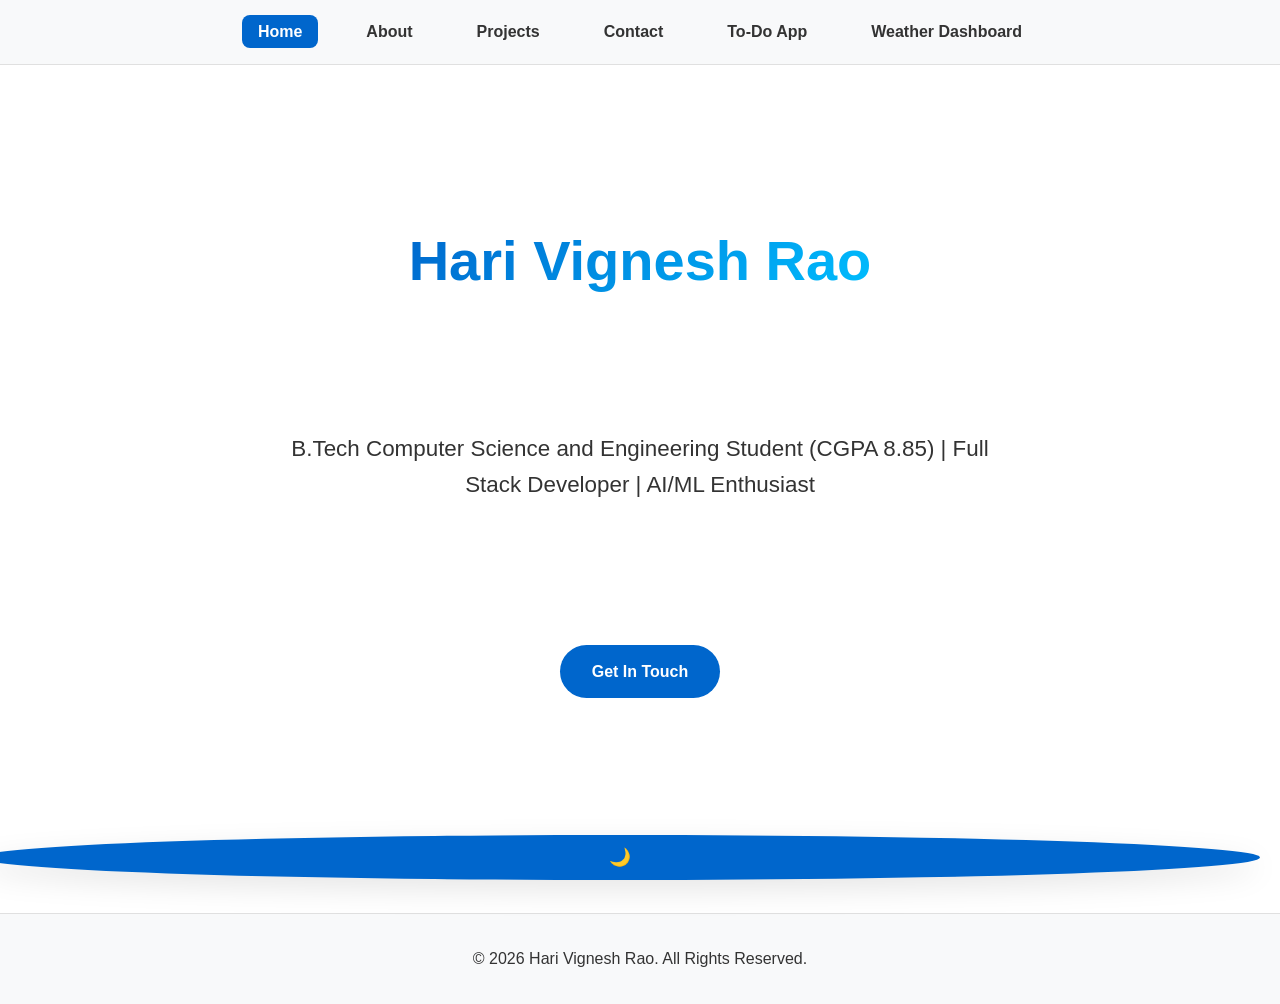
<file: index.html>
<!DOCTYPE html>
<html lang="en">
<head>
    <meta charset="UTF-8">
    <meta name="viewport" content="width=device-width, initial-scale=1.0">
    <meta name="description" content="Hari Vignesh Rao - B.Tech CSE Student | Full Stack Developer | AI/ML Enthusiast">
    <title>Hari Vignesh Rao | Portfolio</title>
    <link rel="stylesheet" href="css/style.css">
</head>
<body>
    <header>
        <nav aria-label="Main Navigation">
            <ul>
                <li><a href="index.html" aria-current="page">Home</a></li>
                <li><a href="about.html">About</a></li>
                <li><a href="projects.html">Projects</a></li>
                <li><a href="contact.html">Contact</a></li>
                <li><a href="todo.html">To-Do App</a></li>
                <li><a href="weather.html">Weather Dashboard</a></li>
            </ul>

            <!-- Theme Toggle Button -->
            <button class="theme-toggle" onclick="toggleTheme()" aria-label="Toggle Dark Mode">🌙</button>
        </nav>
    </header>

    <main>
        <section id="hero">
            <h1>Hari Vignesh Rao</h1>
            <p>B.Tech Computer Science and Engineering Student (CGPA 8.85) | Full Stack Developer | AI/ML Enthusiast</p>
            <a href="contact.html" class="btn" role="button">Get In Touch</a>
        </section>
    </main>

    <footer>
        <p>&copy; 2026 Hari Vignesh Rao. All Rights Reserved.</p>
    </footer>

    <script>
    function toggleTheme() {
        const currentTheme = document.documentElement.getAttribute('data-theme');
        const newTheme = currentTheme === 'dark' ? 'light' : 'dark';

        document.documentElement.setAttribute('data-theme', newTheme);

        // Change icon
        const btn = document.querySelector('.theme-toggle');
        btn.textContent = newTheme === 'dark' ? '☀️' : '🌙';
    }
    </script>
</body>
</html>
</file>
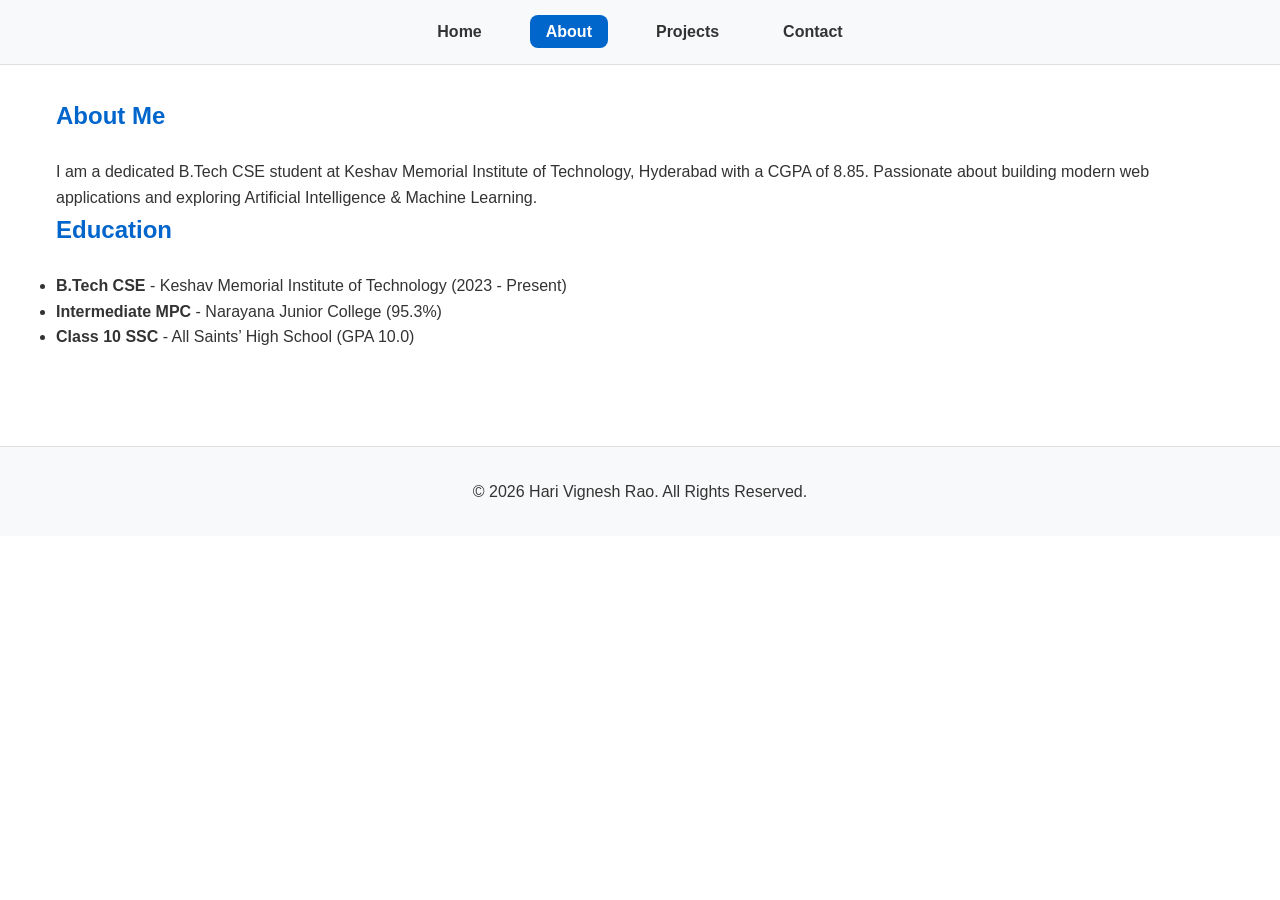
<file: about.html>
<!DOCTYPE html>
<html lang="en">
<head>
    <meta charset="UTF-8">
    <meta name="viewport" content="width=device-width, initial-scale=1.0">
    <meta name="description" content="About Hari Vignesh Rao">
    <title>About | Hari Vignesh Rao</title>
    <link rel="stylesheet" href="css/style.css">
</head>
<body>
    <header>
        <nav aria-label="Main Navigation">
            <ul>
                <li><a href="index.html">Home</a></li>
                <li><a href="about.html" aria-current="page">About</a></li>
                <li><a href="projects.html">Projects</a></li>
                <li><a href="contact.html">Contact</a></li>
            </ul>
        </nav>
    </header>

    <main>
        <section>
            <h1>About Me</h1>
            <p>I am a dedicated B.Tech CSE student at Keshav Memorial Institute of Technology, Hyderabad with a CGPA of 8.85. Passionate about building modern web applications and exploring Artificial Intelligence & Machine Learning.</p>

            <h2>Education</h2>
            <ul>
                <li><strong>B.Tech CSE</strong> - Keshav Memorial Institute of Technology (2023 - Present)</li>
                <li><strong>Intermediate MPC</strong> - Narayana Junior College (95.3%)</li>
                <li><strong>Class 10 SSC</strong> - All Saints’ High School (GPA 10.0)</li>
            </ul>
        </section>
    </main>

    <footer>
        <p>&copy; 2026 Hari Vignesh Rao. All Rights Reserved.</p>
    </footer>
</body>
</html>
</file>
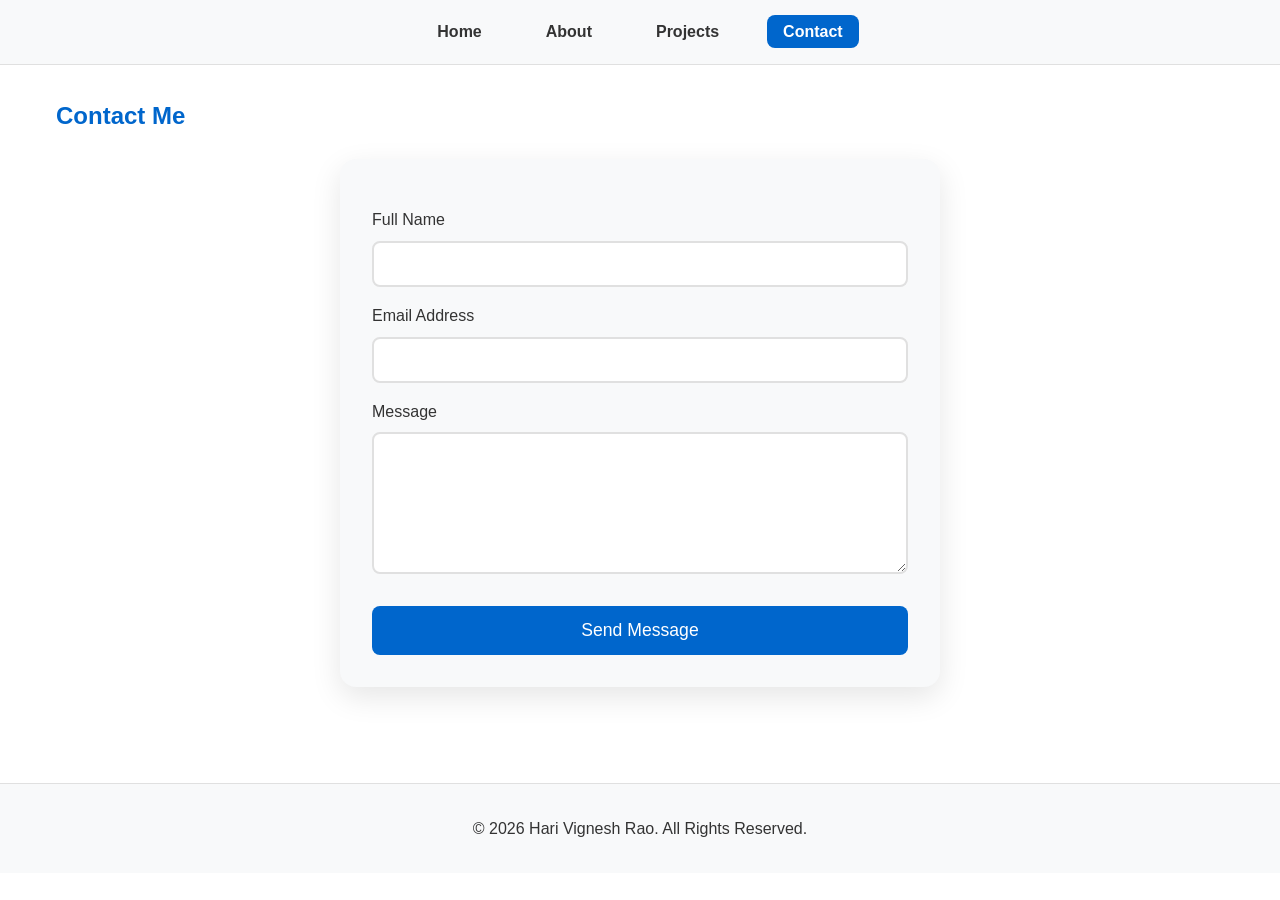
<file: contact.html>
<!DOCTYPE html>
<html lang="en">
<head>
    <meta charset="UTF-8">
    <meta name="viewport" content="width=device-width, initial-scale=1.0">
    <meta name="description" content="Contact Hari Vignesh Rao">
    <title>Contact | Hari Vignesh Rao</title>
    <link rel="stylesheet" href="css/style.css">
</head>
<body>
    <header>
        <nav aria-label="Main Navigation">
            <ul>
                <li><a href="index.html">Home</a></li>
                <li><a href="about.html">About</a></li>
                <li><a href="projects.html">Projects</a></li>
                <li><a href="contact.html" aria-current="page">Contact</a></li>
            </ul>
        </nav>
    </header>

    <main>
        <section>
            <h1>Contact Me</h1>
            <form aria-labelledby="contact-heading" action="#" method="POST">
                <label for="name">Full Name</label>
                <input type="text" id="name" name="name" required aria-required="true">

                <label for="email">Email Address</label>
                <input type="email" id="email" name="email" required aria-required="true">

                <label for="message">Message</label>
                <textarea id="message" name="message" rows="6" required aria-required="true"></textarea>

                <button type="submit" role="button">Send Message</button>
            </form>
        </section>
    </main>

    <footer>
        <p>&copy; 2026 Hari Vignesh Rao. All Rights Reserved.</p>
    </footer>
</body>
</html>
</file>
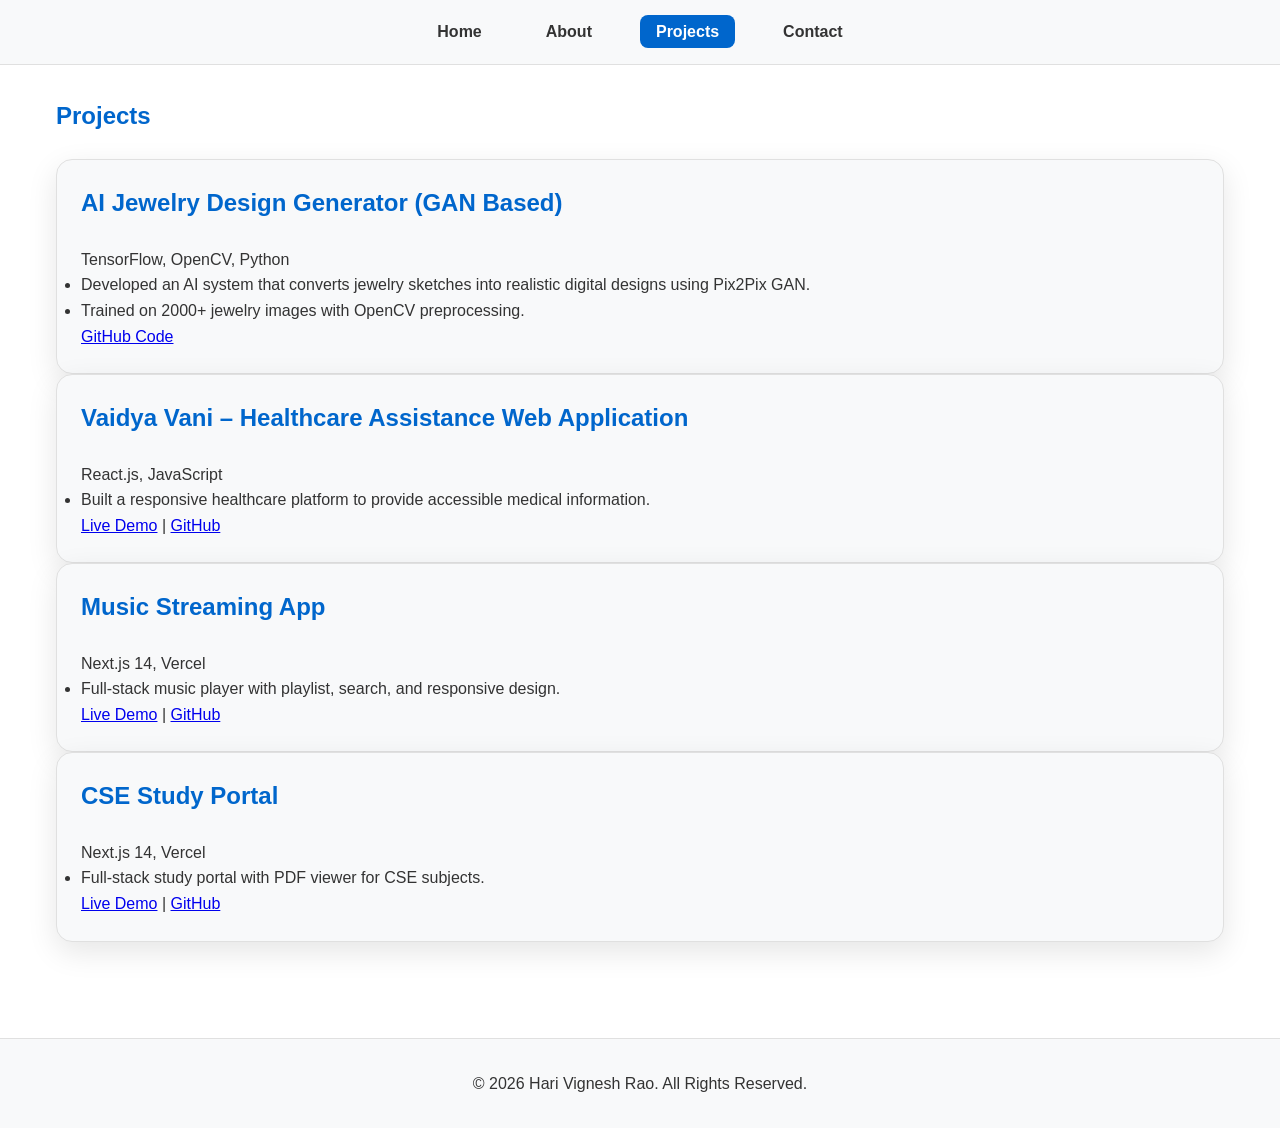
<file: projects.html>
<!DOCTYPE html>
<html lang="en">
<head>
    <meta charset="UTF-8">
    <meta name="viewport" content="width=device-width, initial-scale=1.0">
    <meta name="description" content="Projects - Hari Vignesh Rao">
    <title>Projects | Hari Vignesh Rao</title>
    <link rel="stylesheet" href="css/style.css">
</head>
<body>
    <header>
        <nav aria-label="Main Navigation">
            <ul>
                <li><a href="index.html">Home</a></li>
                <li><a href="about.html">About</a></li>
                <li><a href="projects.html" aria-current="page">Projects</a></li>
                <li><a href="contact.html">Contact</a></li>
            </ul>
        </nav>
    </header>

    <main>
        <section>
            <h1>Projects</h1>

            <article>
                <h2>AI Jewelry Design Generator (GAN Based)</h2>
                <p>TensorFlow, OpenCV, Python</p>
                <ul>
                    <li>Developed an AI system that converts jewelry sketches into realistic digital designs using Pix2Pix GAN.</li>
                    <li>Trained on 2000+ jewelry images with OpenCV preprocessing.</li>
                </ul>
                <a href="https://github.com/HARIVIGNESHRAO" target="_blank">GitHub Code</a>
            </article>

            <article>
                <h2>Vaidya Vani – Healthcare Assistance Web Application</h2>
                <p>React.js, JavaScript</p>
                <ul>
                    <li>Built a responsive healthcare platform to provide accessible medical information.</li>
                </ul>
                <a href="#" target="_blank">Live Demo</a> |
                <a href="https://github.com/HARIVIGNESHRAO" target="_blank">GitHub</a>
            </article>

            <article>
                <h2>Music Streaming App</h2>
                <p>Next.js 14, Vercel</p>
                <ul>
                    <li>Full-stack music player with playlist, search, and responsive design.</li>
                </ul>
                <a href="#" target="_blank">Live Demo</a> |
                <a href="https://github.com/HARIVIGNESHRAO" target="_blank">GitHub</a>
            </article>

            <article>
                <h2>CSE Study Portal</h2>
                <p>Next.js 14, Vercel</p>
                <ul>
                    <li>Full-stack study portal with PDF viewer for CSE subjects.</li>
                </ul>
                <a href="#" target="_blank">Live Demo</a> |
                <a href="https://github.com/HARIVIGNESHRAO" target="_blank">GitHub</a>
            </article>
        </section>
    </main>

    <footer>
        <p>&copy; 2026 Hari Vignesh Rao. All Rights Reserved.</p>
    </footer>
</body>
</html>
</file>
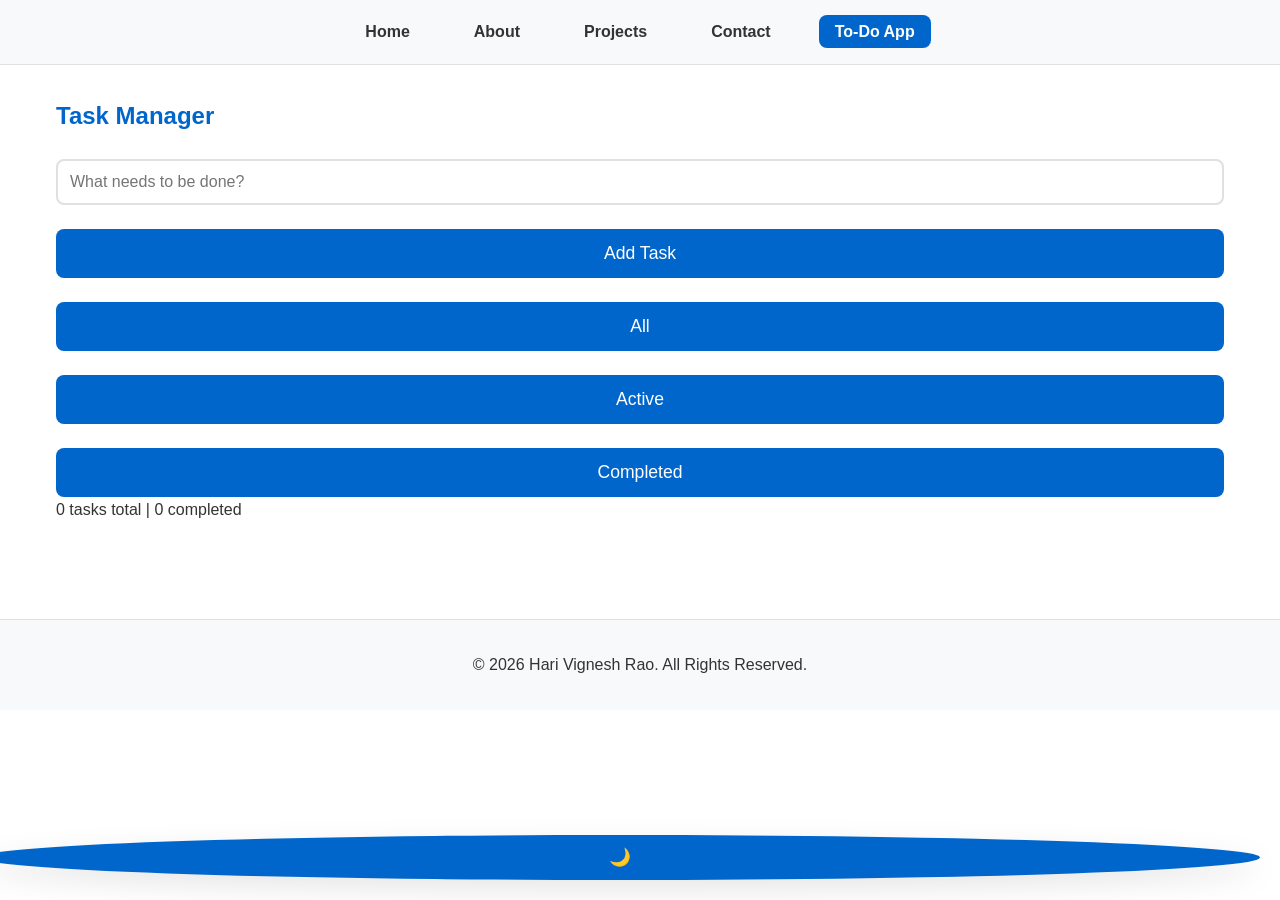
<file: todo.html>
<!DOCTYPE html>
<html lang="en">
<head>
    <meta charset="UTF-8">
    <meta name="viewport" content="width=device-width, initial-scale=1.0">
    <meta name="description" content="Interactive To-Do List - Hari Vignesh Rao">
    <title>To-Do List | Hari Vignesh Rao</title>
    <link rel="stylesheet" href="css/style.css">
</head>
<body>
    <header>
        <nav aria-label="Main Navigation">
            <ul>
                <li><a href="index.html">Home</a></li>
                <li><a href="about.html">About</a></li>
                <li><a href="projects.html">Projects</a></li>
                <li><a href="contact.html">Contact</a></li>
                <li><a href="todo.html" aria-current="page">To-Do App</a></li>
            </ul>
            <button class="theme-toggle" onclick="toggleTheme()" aria-label="Toggle Dark Mode">🌙</button>
        </nav>
    </header>

    <main>
        <section class="todo-section">
            <h1>Task Manager</h1>

            <!-- Add Task -->
            <div class="add-task">
                <input type="text" id="taskInput" placeholder="What needs to be done?" aria-label="New task">
                <button onclick="addTask()">Add Task</button>
            </div>

            <!-- Filters -->
            <div class="filters">
                <button onclick="filterTasks('all')" class="active" id="filter-all">All</button>
                <button onclick="filterTasks('active')" id="filter-active">Active</button>
                <button onclick="filterTasks('completed')" id="filter-completed">Completed</button>
            </div>

            <!-- Task List -->
            <ul id="taskList" class="task-list"></ul>

            <!-- Stats -->
            <div class="stats" id="stats"></div>
        </section>
    </main>

    <footer>
        <p>&copy; 2026 Hari Vignesh Rao. All Rights Reserved.</p>
    </footer>

    <script>
        // Load tasks from localStorage
        let tasks = JSON.parse(localStorage.getItem('tasks')) || [];

        function saveTasks() {
            localStorage.setItem('tasks', JSON.stringify(tasks));
        }

        function renderTasks(filteredTasks = tasks) {
            const taskList = document.getElementById('taskList');
            taskList.innerHTML = '';

            filteredTasks.forEach((task, index) => {
                const li = document.createElement('li');
                li.className = `task-item ${task.completed ? 'completed' : ''}`;
                li.innerHTML = `
                    <input type="checkbox" ${task.completed ? 'checked' : ''}
                           onchange="toggleComplete(${index})">
                    <span>${task.text}</span>
                    <div class="actions">
                        <button onclick="editTask(${index})">✏️</button>
                        <button onclick="deleteTask(${index})">🗑️</button>
                    </div>
                `;
                taskList.appendChild(li);
            });

            updateStats();
        }

        function addTask() {
            const input = document.getElementById('taskInput');
            const text = input.value.trim();

            if (text === '') return;

            tasks.push({ text: text, completed: false });
            saveTasks();
            renderTasks();
            input.value = '';
        }

        function toggleComplete(index) {
            tasks[index].completed = !tasks[index].completed;
            saveTasks();
            renderTasks();
        }

        function deleteTask(index) {
            tasks.splice(index, 1);
            saveTasks();
            renderTasks();
        }

        function editTask(index) {
            const newText = prompt("Edit task:", tasks[index].text);
            if (newText !== null && newText.trim() !== '') {
                tasks[index].text = newText.trim();
                saveTasks();
                renderTasks();
            }
        }

        function filterTasks(filter) {
            let filtered = tasks;

            if (filter === 'active') {
                filtered = tasks.filter(t => !t.completed);
            } else if (filter === 'completed') {
                filtered = tasks.filter(t => t.completed);
            }

            // Update active button
            document.querySelectorAll('.filters button').forEach(btn => {
                btn.classList.remove('active');
                if (btn.id === `filter-${filter}`) btn.classList.add('active');
            });

            renderTasks(filtered);
        }

        function updateStats() {
            const total = tasks.length;
            const completed = tasks.filter(t => t.completed).length;
            document.getElementById('stats').innerHTML = `
                ${total} tasks total | ${completed} completed
            `;
        }

        // Keyboard support
        document.getElementById('taskInput').addEventListener('keypress', function(e) {
            if (e.key === 'Enter') addTask();
        });

        // Initial render
        renderTasks();
    </script>
</body>
</html>
</file>
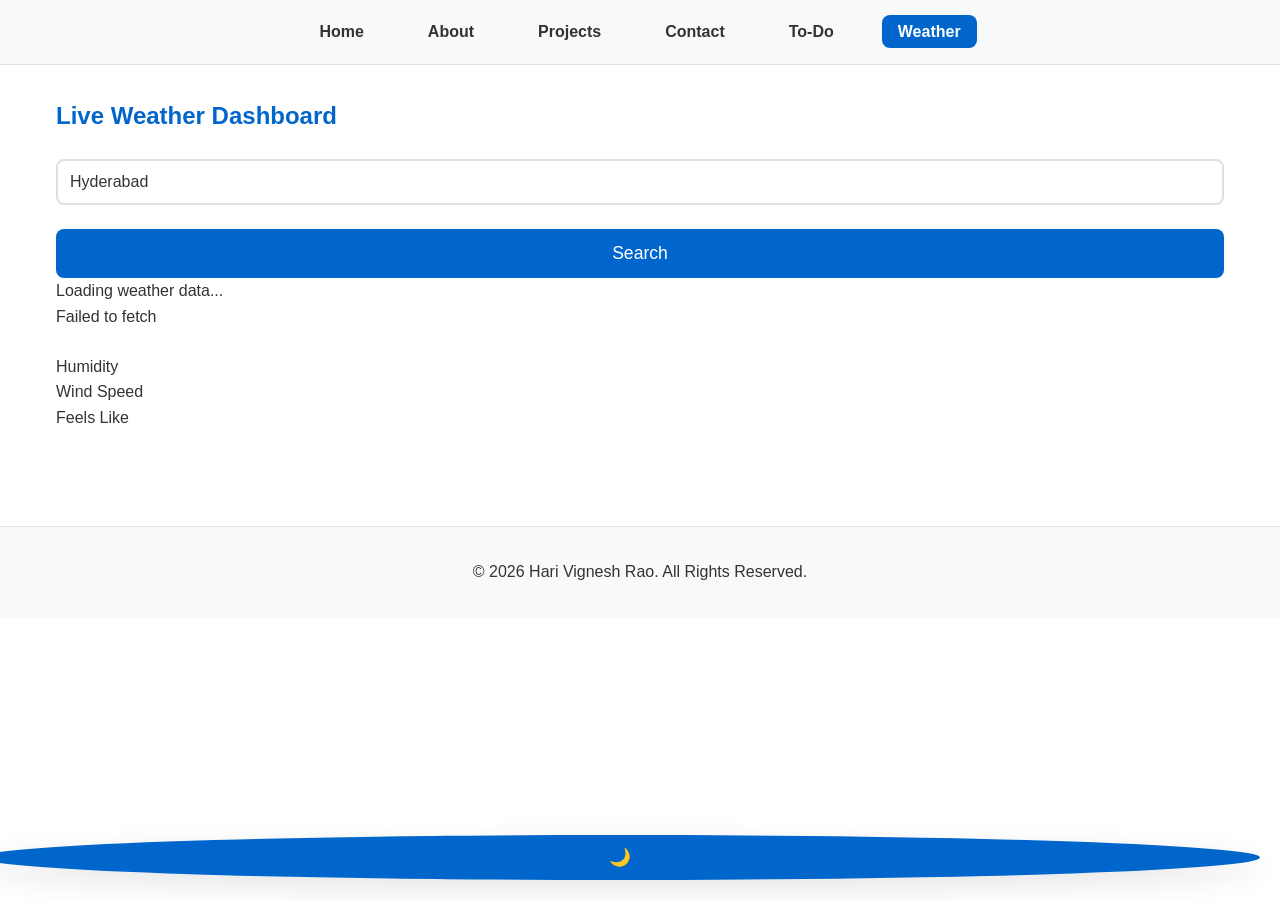
<file: weather.html>
<!DOCTYPE html>
<html lang="en">
<head>
    <meta charset="UTF-8">
    <meta name="viewport" content="width=device-width, initial-scale=1.0">
    <meta name="description" content="Real-time Weather Dashboard - Hari Vignesh Rao">
    <title>Weather Dashboard | Hari Vignesh Rao</title>
    <link rel="stylesheet" href="css/style.css">
</head>
<body>
    <header>
        <nav aria-label="Main Navigation">
            <ul>
                <li><a href="index.html">Home</a></li>
                <li><a href="about.html">About</a></li>
                <li><a href="projects.html">Projects</a></li>
                <li><a href="contact.html">Contact</a></li>
                <li><a href="todo.html">To-Do</a></li>
                <li><a href="weather.html" aria-current="page">Weather</a></li>
            </ul>
            <button class="theme-toggle" onclick="toggleTheme()" aria-label="Toggle Dark Mode">🌙</button>
        </nav>
    </header>

    <main>
        <section class="weather-section">
            <h1>Live Weather Dashboard</h1>

            <div class="search-box">
                <input type="text" id="cityInput" placeholder="Enter city name (e.g., Hyderabad)" aria-label="City name">
                <button onclick="getWeather()">Search</button>
            </div>

            <div id="loading" class="hidden">Loading weather data...</div>
            <div id="error" class="hidden"></div>

            <div id="weatherData" class="weather-card hidden">
                <h2 id="cityName"></h2>
                <div class="temp" id="temperature"></div>
                <div class="description" id="description"></div>

                <div class="weather-details">
                    <div class="detail">
                        <span>Humidity</span>
                        <strong id="humidity"></strong>
                    </div>
                    <div class="detail">
                        <span>Wind Speed</span>
                        <strong id="wind"></strong>
                    </div>
                    <div class="detail">
                        <span>Feels Like</span>
                        <strong id="feelsLike"></strong>
                    </div>
                </div>
            </div>
        </section>
    </main>

    <footer>
        <p>&copy; 2026 Hari Vignesh Rao. All Rights Reserved.</p>
    </footer>

    <script>
        // Using Open-Meteo + a free geocoding service (no API key needed)
        async function getWeather() {
            const cityInput = document.getElementById('cityInput');
            const city = cityInput.value.trim();

            if (!city) {
                showError("Please enter a city name");
                return;
            }

            const loading = document.getElementById('loading');
            const errorDiv = document.getElementById('error');
            const weatherCard = document.getElementById('weatherData');

            loading.classList.remove('hidden');
            errorDiv.classList.add('hidden');
            weatherCard.classList.add('hidden');

            try {
                // Step 1: Get coordinates using free geocoding
                const geoRes = await fetch(`https://geocoding-api.open-meteo.com/v1/search?name=${encodeURIComponent(city)}&count=1`);
                const geoData = await geoRes.json();

                if (!geoData.results || geoData.results.length === 0) {
                    throw new Error("City not found");
                }

                const { latitude, longitude, name } = geoData.results[0];

                // Step 2: Get current weather
                const weatherRes = await fetch(
                    `https://api.open-meteo.com/v1/forecast?latitude=${latitude}&longitude=${longitude}&current=temperature_2m,relative_humidity_2m,wind_speed_10m,apparent_temperature,weather_code`
                );

                const weatherData = await weatherRes.json();

                if (!weatherData.current) throw new Error("Weather data unavailable");

                // Display data
                document.getElementById('cityName').textContent = name;
                document.getElementById('temperature').textContent = `${Math.round(weatherData.current.temperature_2m)}°C`;
                document.getElementById('description').textContent = getWeatherDescription(weatherData.current.weather_code);
                document.getElementById('humidity').textContent = `${weatherData.current.relative_humidity_2m}%`;
                document.getElementById('wind').textContent = `${weatherData.current.wind_speed_10m} km/h`;
                document.getElementById('feelsLike').textContent = `${Math.round(weatherData.current.apparent_temperature)}°C`;

                weatherCard.classList.remove('hidden');

            } catch (err) {
                showError(err.message || "Failed to fetch weather. Please try again.");
            } finally {
                loading.classList.add('hidden');
            }
        }

        function showError(message) {
            const errorDiv = document.getElementById('error');
            errorDiv.textContent = message;
            errorDiv.classList.remove('hidden');
        }

        function getWeatherDescription(code) {
            const descriptions = {
                0: "Clear sky",
                1: "Mainly clear",
                2: "Partly cloudy",
                3: "Overcast",
                45: "Fog",
                51: "Light drizzle",
                61: "Rain",
                71: "Snow",
                80: "Rain showers",
                95: "Thunderstorm"
            };
            return descriptions[code] || "Cloudy";
        }

        // Allow pressing Enter key
        document.getElementById('cityInput').addEventListener('keypress', (e) => {
            if (e.key === 'Enter') getWeather();
        });

        // Load default city (Hyderabad)
        window.onload = () => {
            document.getElementById('cityInput').value = "Hyderabad";
            getWeather();
        };
    </script>
</body>
</html>
</file>
<file: css/style.css>
/* css/style.css */

/* CSS Variables for Light & Dark Mode */
:root {
    --primary-color: #0066cc;
    --text-color: #333333;
    --bg-color: #ffffff;
    --card-bg: #f8f9fa;
    --border-color: #e0e0e0;
    --shadow: 0 10px 30px rgba(0, 0, 0, 0.1);
}

[data-theme="dark"] {
    --primary-color: #4da6ff;
    --text-color: #e0e0e0;
    --bg-color: #121212;
    --card-bg: #1e1e1e;
    --border-color: #333333;
    --shadow: 0 10px 30px rgba(0, 0, 0, 0.4);
}

/* Reset & Base Styles */
* {
    margin: 0;
    padding: 0;
    box-sizing: border-box;
}

body {
    font-family: 'Segoe UI', Arial, sans-serif;
    background-color: var(--bg-color);
    color: var(--text-color);
    line-height: 1.6;
    transition: background-color 0.3s, color 0.3s;
}

/* Header & Navigation */
header {
    background-color: var(--card-bg);
    border-bottom: 1px solid var(--border-color);
    position: sticky;
    top: 0;
    z-index: 100;
}

nav ul {
    display: flex;
    justify-content: center;
    gap: 2rem;
    list-style: none;
    padding: 1.2rem 0;
}

nav a {
    text-decoration: none;
    color: var(--text-color);
    font-weight: 600;
    padding: 0.5rem 1rem;
    border-radius: 8px;
    transition: all 0.3s;
}

nav a:hover,
nav a[aria-current="page"] {
    background-color: var(--primary-color);
    color: white;
}

/* Hero Section */
#hero {
    min-height: 80vh;
    display: grid;
    place-items: center;
    text-align: center;
    padding: 4rem 1rem;
}

#hero h1 {
    font-size: 3.5rem;
    margin-bottom: 1rem;
    background: linear-gradient(135deg, var(--primary-color), #00bfff);
    -webkit-background-clip: text;
    -webkit-text-fill-color: transparent;
}

#hero p {
    font-size: 1.4rem;
    max-width: 700px;
    margin: 0 auto 2rem;
}

.btn {
    display: inline-block;
    padding: 14px 32px;
    background-color: var(--primary-color);
    color: white;
    text-decoration: none;
    border-radius: 50px;
    font-weight: 600;
    transition: all 0.3s;
}

.btn:hover {
    transform: translateY(-5px);
    box-shadow: var(--shadow);
}

/* Main Content */
main {
    max-width: 1200px;
    margin: 0 auto;
    padding: 2rem 1rem;
}

/* Sections */
section {
    margin-bottom: 4rem;
}

h1, h2 {
    color: var(--primary-color);
    margin-bottom: 1.5rem;
}

/* Projects Grid - Using CSS Grid */
.projects-grid {
    display: grid;
    grid-template-columns: repeat(auto-fit, minmax(320px, 1fr));
    gap: 1.5rem;
}

article {
    background-color: var(--card-bg);
    padding: 1.5rem;
    border-radius: 16px;
    border: 1px solid var(--border-color);
    box-shadow: var(--shadow);
    transition: transform 0.3s;
}

article:hover {
    transform: translateY(-10px);
}

/* Contact Form */
form {
    max-width: 600px;
    margin: 0 auto;
    background-color: var(--card-bg);
    padding: 2rem;
    border-radius: 16px;
    box-shadow: var(--shadow);
}

label {
    display: block;
    margin: 1rem 0 0.5rem;
    font-weight: 500;
}

input, textarea {
    width: 100%;
    padding: 12px;
    border: 2px solid var(--border-color);
    border-radius: 8px;
    background-color: var(--bg-color);
    color: var(--text-color);
    font-size: 1rem;
}

button {
    margin-top: 1.5rem;
    width: 100%;
    padding: 14px;
    background-color: var(--primary-color);
    color: white;
    border: none;
    border-radius: 8px;
    font-size: 1.1rem;
    cursor: pointer;
}

/* Footer */
footer {
    text-align: center;
    padding: 2rem;
    background-color: var(--card-bg);
    border-top: 1px solid var(--border-color);
}

/* Mobile-First Responsive */
@media (max-width: 768px) {
    #hero h1 {
        font-size: 2.8rem;
    }
    nav ul {
        gap: 1rem;
        flex-wrap: wrap;
    }
}

@media (max-width: 480px) {
    #hero h1 {
        font-size: 2.4rem;
    }
}

/* Dark Mode Toggle Button (Optional but Recommended) */
.theme-toggle {
    position: fixed;
    bottom: 20px;
    right: 20px;
    padding: 12px;
    background: var(--primary-color);
    color: white;
    border: none;
    border-radius: 50%;
    cursor: pointer;
    box-shadow: var(--shadow);
}
</file>
